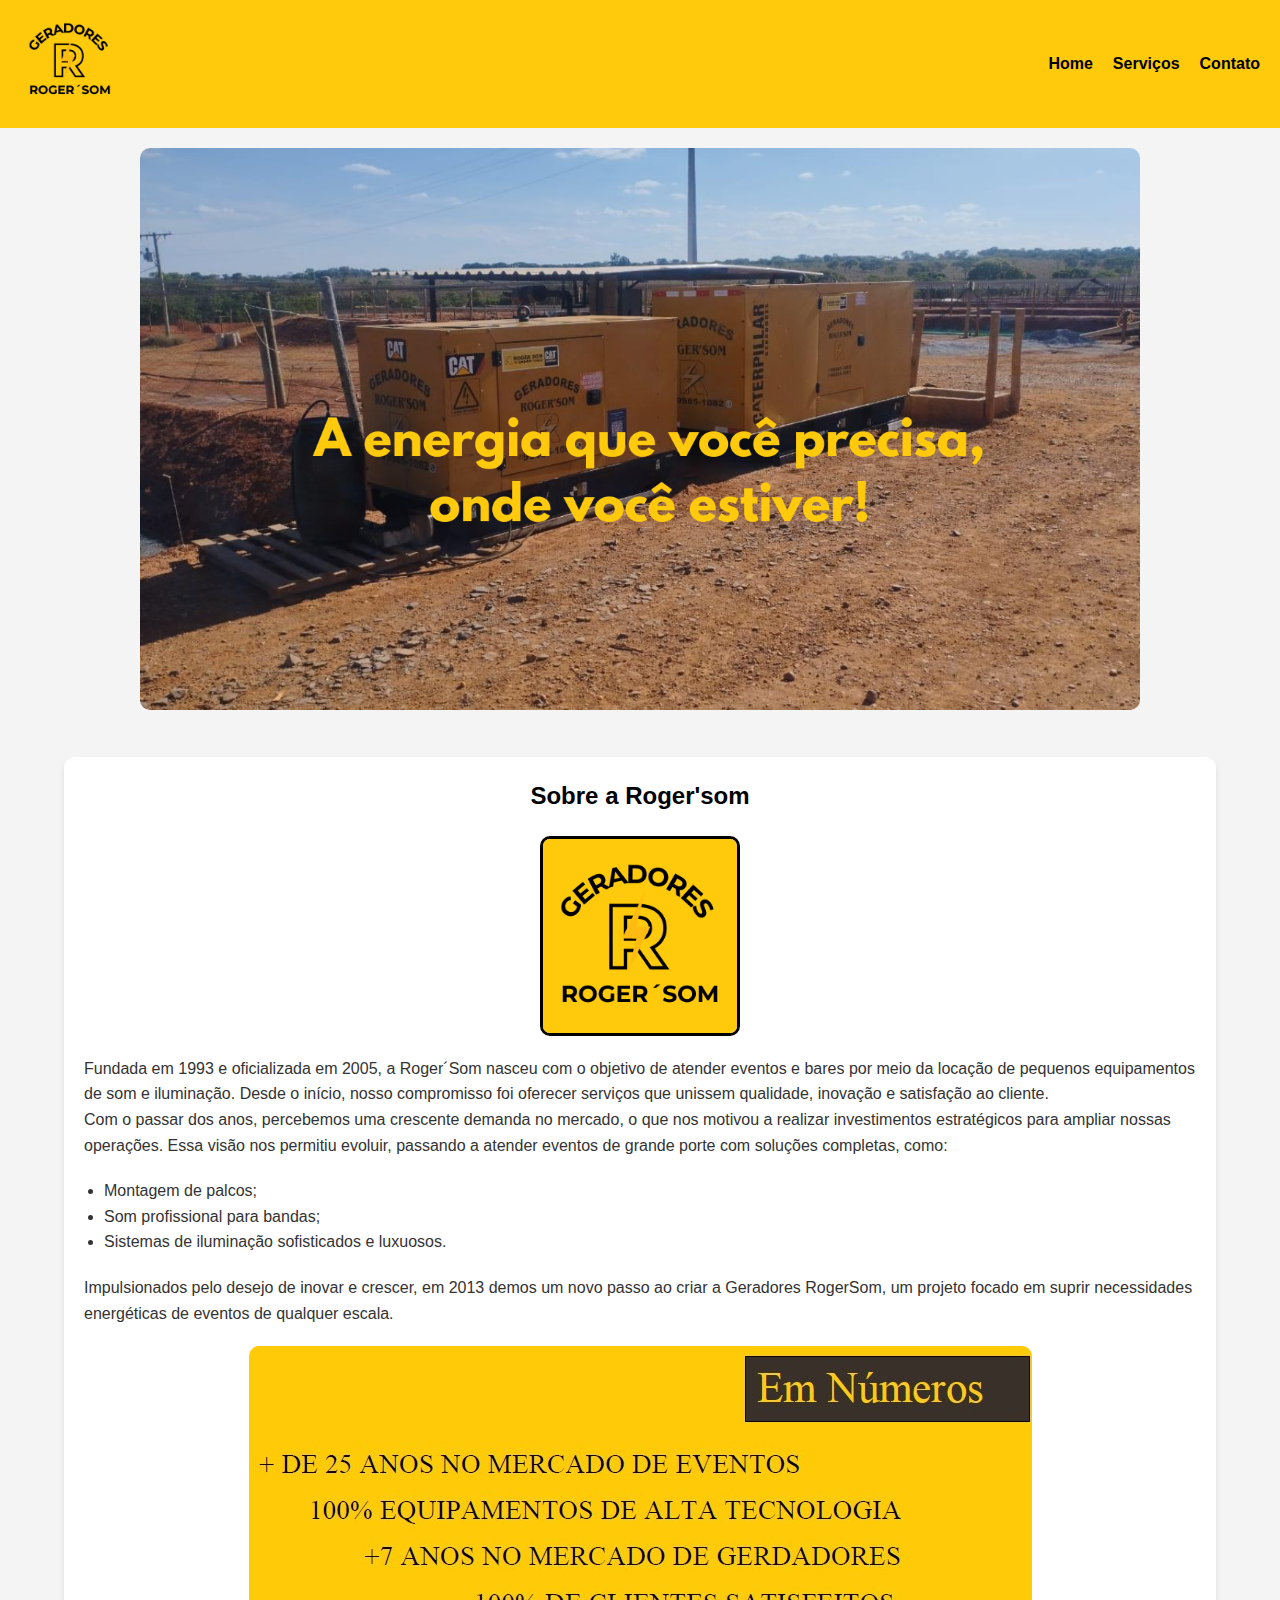
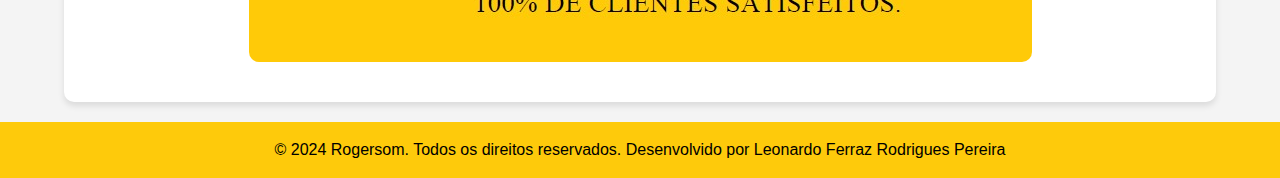
<file: rogersom/index.html>
<!DOCTYPE html>
<html lang="pt-BR">
<head>
    <meta charset="UTF-8">
    <meta name="viewport" content="width=device-width, initial-scale=1.0">
    <title>Rogersom - Geradores de Energia</title>
    <link rel="stylesheet" href="styles1.css">
</head>
<body>
    <header>
        <div class="logo">
            <img src="logo.png" alt="Logo da Rogersom" height="100" width="100">
        </div>
        <nav>
            <a href="index.html">Home</a>
            <a href="servicos.html">Serviços</a>
            <a href="contato.html">Contato</a>
        </nav>
    </header>

    <!-- Espaço para o Banner -->
    <div class="banner">
        <img src="banner1.png" alt="Banner da Rogersom">
    </div>

    <div class="container">
        <section id="sobre">
            <h2>Sobre a Roger'som</h2>
            <div class="logo2">
                <img src="logo.png" alt="Logo da Rogersom" height="200" width="200">
            </div>
            <div>
                <p>
                    Fundada em 1993 e oficializada em 2005, a Roger´Som nasceu com o objetivo de atender eventos e bares por meio da locação de pequenos equipamentos de som e iluminação. Desde o início, nosso compromisso foi oferecer serviços que unissem qualidade, inovação e satisfação ao cliente.
                </p>
                <p>
                    Com o passar dos anos, percebemos uma crescente demanda no mercado, o que nos motivou a realizar investimentos estratégicos para ampliar nossas operações. Essa visão nos permitiu evoluir, passando a atender eventos de grande porte com soluções completas, como:
                </p>
                <ul>
                    <li>Montagem de palcos;</li>
                    <li>Som profissional para bandas;</li>
                    <li>Sistemas de iluminação sofisticados e luxuosos.</li>
                </ul>
                <p>
                    Impulsionados pelo desejo de inovar e crescer, em 2013 demos um novo passo ao criar a Geradores RogerSom, um projeto focado em suprir necessidades energéticas de eventos de qualquer escala.
                </p>
            </div>
            <img src="sobre.jpg" alt="Imagem ilustrativa de geradores">
        </section>
    </div>

    <!-- Botão de seta para o topo -->
    <button id="scrollTopBtn" title="Voltar ao topo">&#8679;</button>

    <footer>
        <p>&copy; 2024 Rogersom. Todos os direitos reservados. Desenvolvido por Leonardo Ferraz Rodrigues Pereira</p>
    </footer>

    <script src="script_plugins.js"></script>
</body>
</html>
</file>
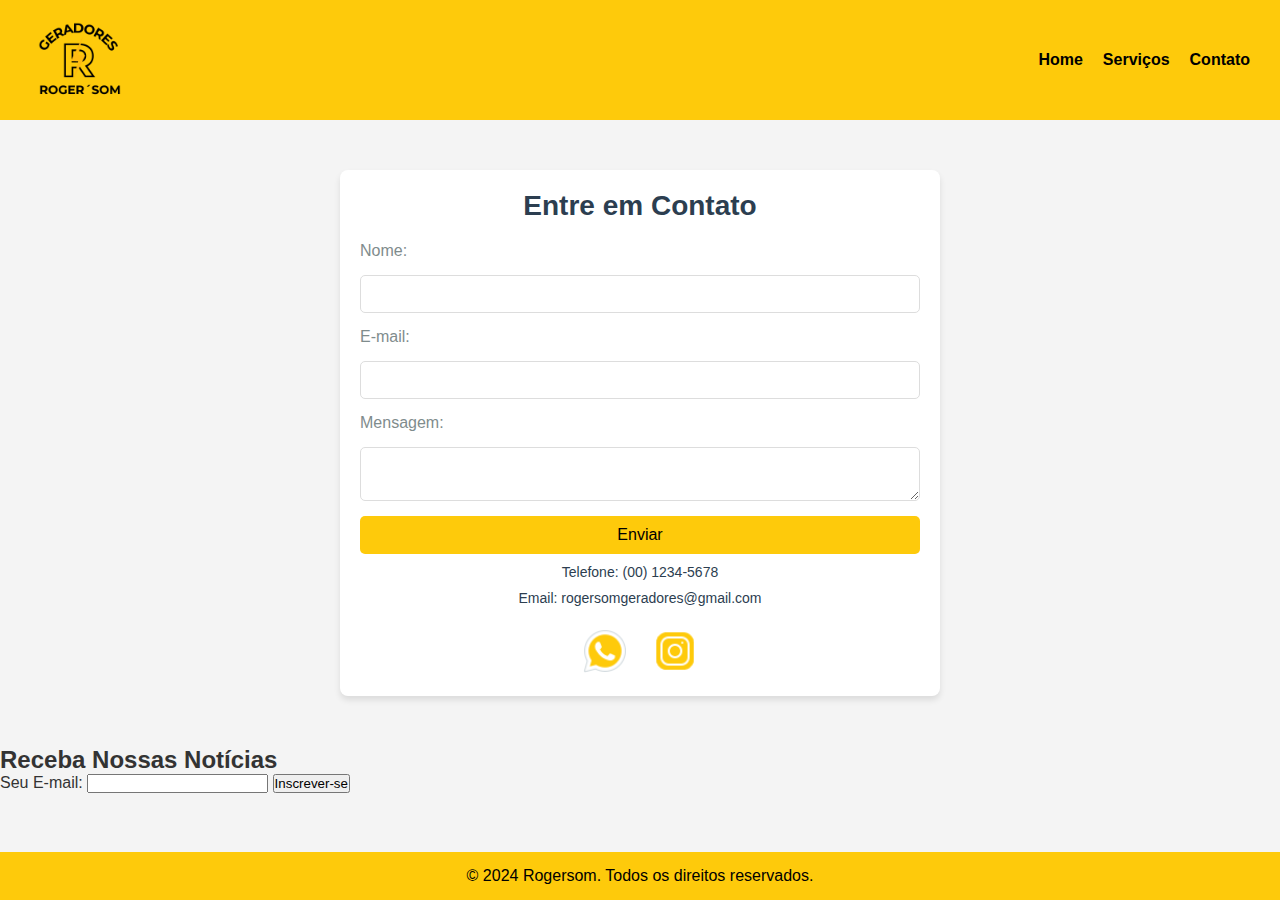
<file: rogersom/contato.html>
<!DOCTYPE html>
<html lang="pt-BR">
<head>
    <meta charset="UTF-8">
    <meta name="viewport" content="width=device-width, initial-scale=1.0">
    <title>Rogersom - Geradores de Energia</title>
    <link rel="stylesheet" href="stylescontato.css">
</head>
<body>
    <div class="wrapper">
        <header>
            <div class="logo">
                <img src="logo.png" alt="Logo da Rogersom" height="100" width="100">
            </div>
            <nav>
                <a href="index.html">Home</a>
                <a href="servicos.html">Serviços</a>
                <a href="contato.html">Contato</a>
            </nav>
        </header>

        <section id="contato">
            <h2>Entre em Contato</h2>
            <form id="contatoForm" method="POST">
                <label for="nome">Nome:</label>
                <input type="text" id="nome" name="nome" required>
                <label for="email">E-mail:</label>
                <input type="email" id="email" name="email" required>
                <label for="mensagem">Mensagem:</label>
                <textarea id="mensagem" name="mensagem" required></textarea>
                <button type="submit">Enviar</button>
            </form>

            <p>Telefone: (00) 1234-5678</p>
            <p>Email: rogersomgeradores@gmail.com</p>
            <div class="contato-icons">
                <a href="https://wa.me/seunumerodetelefone" target="_blank">
                    <img src="whatsapp.png" alt="Ícone do WhatsApp">
                </a>
                <a href="https://instagram.com/geradores_rogersom" target="_blank">
                    <img src="instagram.png" alt="Ícone do Instagram">
                </a>
            </div>

            
            
            </section>

        <section id="newsletter">
                <h2>Receba Nossas Notícias</h2>
                <form action="salvar_email.php" method="POST">
                    <label for="email_news">Seu E-mail:</label>
                    <input type="email" id="email_news" name="email_news" required>
                    <button type="submit">Inscrever-se</button>
                </form>
            </section>


        </section>
    </div>

    <footer>
        <p>&copy; 2024 Rogersom. Todos os direitos reservados.</p>
    </footer>

    <script src="script.js"></script>
</body>
</html>
</file>
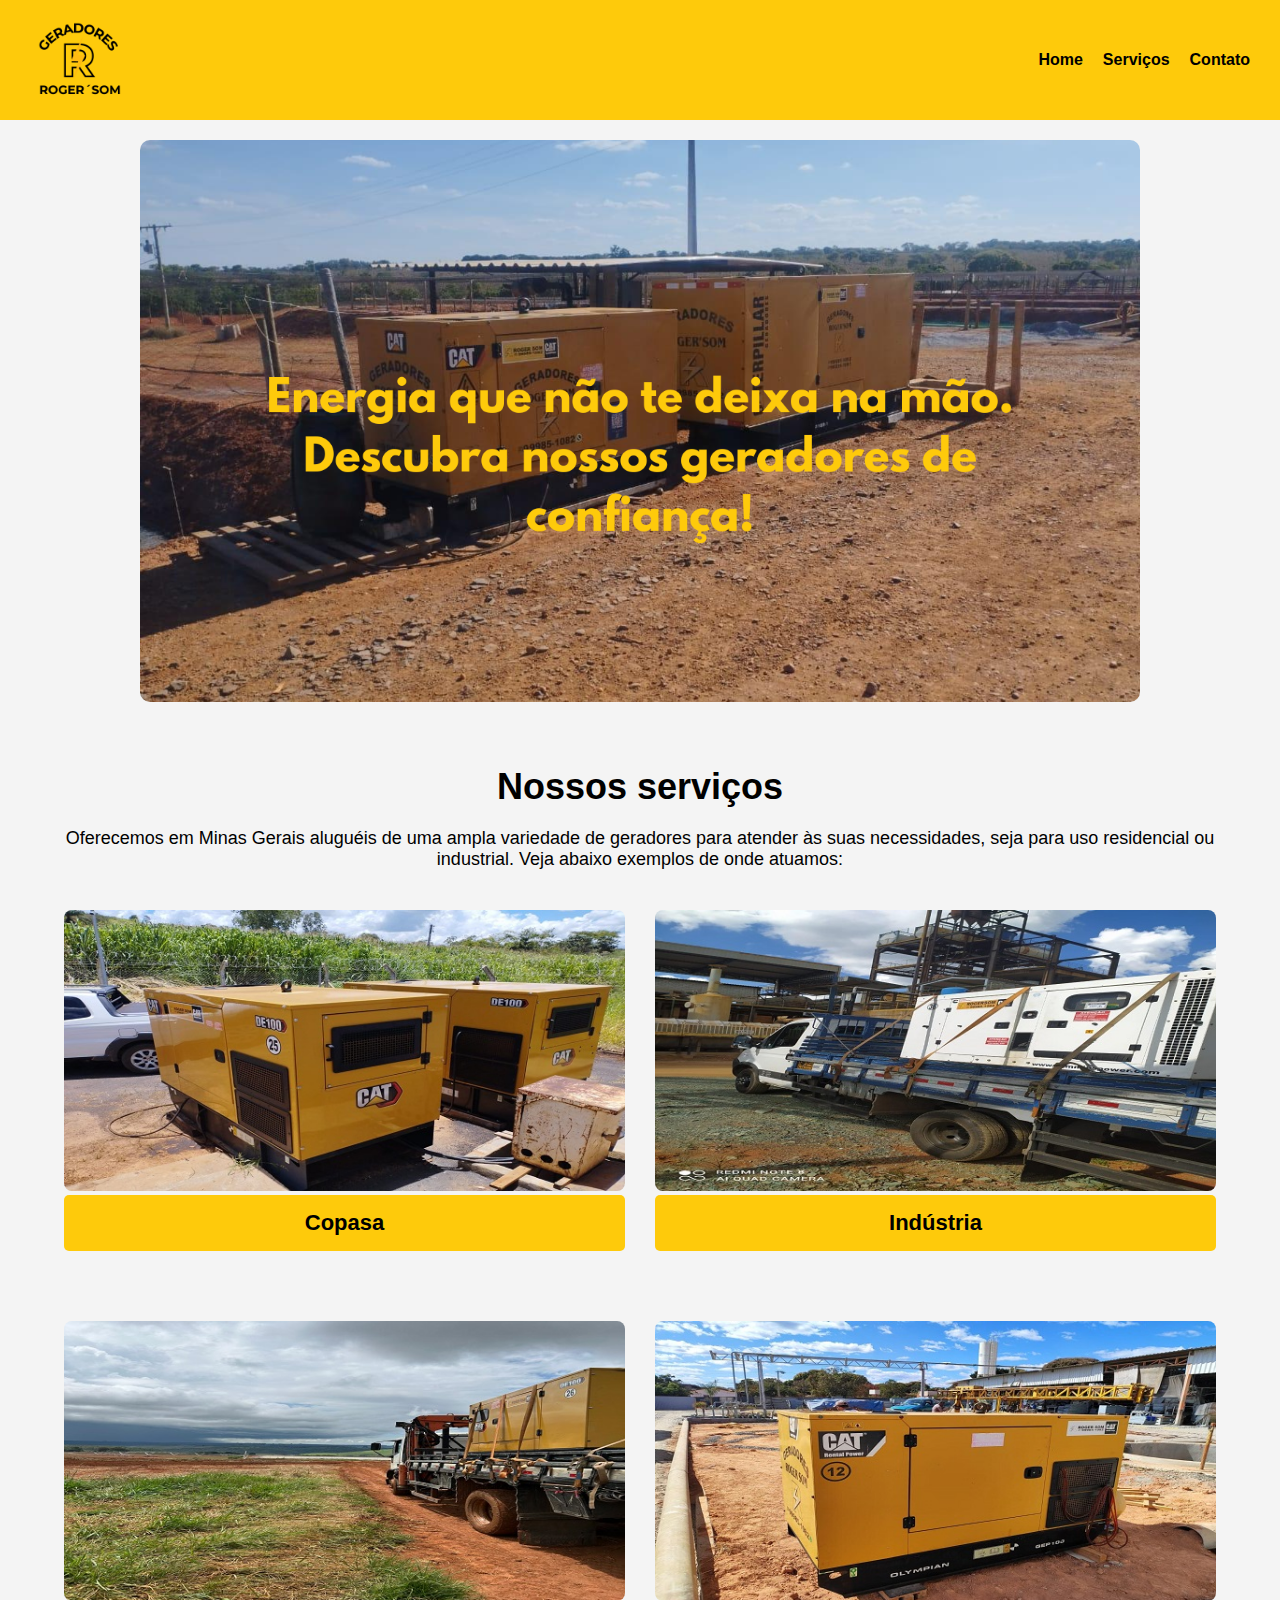
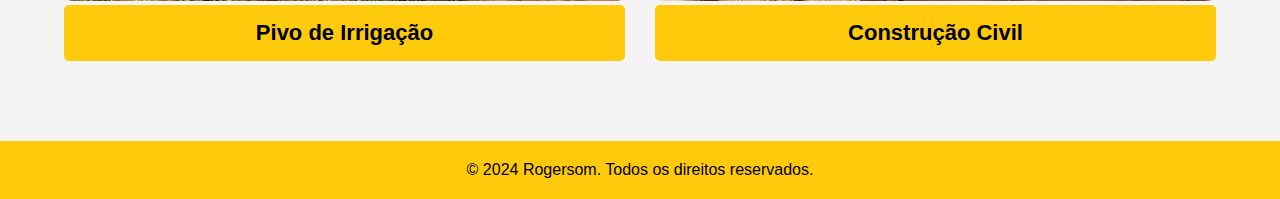
<file: rogersom/servicos.html>
<!DOCTYPE html>
<html lang="pt-BR">
<head>
    <meta charset="UTF-8">
    <meta name="viewport" content="width=device-width, initial-scale=1.0">
    <title>Rogersom - Geradores de Energia</title>
    <link rel="stylesheet" href="styleservices.css">
</head>
<body>
    <header>
        <div class="logo">
            <img src="logo.png" alt="Logo da Rogersom" height="100" width="100">
        </div>
        <nav>
            <a href="index.html">Home</a>
            <a href="servicos.html">Serviços</a>
            <a href="contato.html">Contato</a>
        </nav>
    </header>

    <!-- Espaço para o Banner -->
    <div class="banner">
        <img src="banner_servicos.png" alt="Banner da Rogersom">
    </div>

    <section id="produtos">
        <h2>Nossos serviços</h2>
        <p>Oferecemos em Minas Gerais aluguéis de uma ampla variedade de geradores para atender às suas necessidades, seja para uso residencial ou industrial. Veja abaixo exemplos de onde atuamos: </p>
        
        <div class="product-wrapper">
            <div class="product">
                <img src="gerador 1.jpeg" alt="Imagem de nossos produtos">
                <h3>Copasa</h3>
            </div>
            <div class="product">
                <img src="gerador 2.jpeg" alt="Imagem de nossos produtos">
                <h3>Indústria</h3>
            </div>
            <div class="product">
                <img src="gerador 3.jpeg" alt="Imagem de nossos produtos">
                <h3>Pivo de Irrigação</h3>
            </div>
            <div class="product">
                <img src="gerador 4.jpeg" alt="Imagem de nossos produtos">
                <h3>Construção Civil</h3>
            </div>
        </div>
    </section>

    <!-- Botão de seta para o topo -->
    <button id="scrollTopBtn" title="Voltar ao topo">&#8679;</button>

    <footer>
        <p>&copy; 2024 Rogersom. Todos os direitos reservados.</p>
    </footer>

    <script src="script_plugins.js"></script>

</body>
</html>
</file>
<file: rogersom/styles1.css>
/* Reset básico */
* {
    margin: 0;
    padding: 0;
    box-sizing: border-box;
}

body {
    font-family: Arial, sans-serif;
    color: #333;
    line-height: 1.6;
    background-color: #f4f4f4;
}

/* Header */
header {
    display: flex;
    flex-wrap: wrap; /* Permite quebrar linha em telas menores */
    align-items: center;
    justify-content: space-between;
    width: 100%;
    background-color: #feca0b;
    padding: 10px 20px;
    color: #000;
}

header .logo img {
    max-width: 100%;
    height: auto; /* Mantém proporção */
}

header nav {
    display: flex;
    flex-wrap: wrap; /* Ajusta links em telas menores */
    gap: 20px;
}

header nav a {
    text-decoration: none;
    color: #000;
    font-weight: bold;
    font-size: 16px;
}

header nav a:hover {
    text-decoration: none;
}

/* Banner */
.banner {
    text-align: center;
}

.banner img {
    width: 100%; /* O banner ocupa a largura total */
    max-width: 1000px;
    margin: 20px auto;
    border-radius: 10px;
}

/* Container Geral */
.container {
    max-width: 1200px;
    width: 90%;
    background: #fff;
    margin: 20px auto;
    padding: 20px;
    border-radius: 10px;
    box-shadow: 0 4px 6px rgba(0, 0, 0, 0.1);
}

#sobre h2 {
    text-align: center;
    color: #000;
    margin-bottom: 20px;
}

#sobre .logo2 img {
    display: block;
    margin: 20px auto;
    max-width: 100%; /* Garante responsividade */
    height: auto; /* Mantém proporção */
    border: 3px solid #000;
}

#sobre ul {
    list-style: disc;
    margin: 20px auto;
    padding-left: 20px;
}

#sobre img {
    max-width: 100%; /* Responsivo */
    height: auto;
    margin: 20px auto;
    border-radius: 10px;
    display: block;
}

/* Footer */
footer {
    width: 100%;
    background-color: #feca0b;
    color: #000;
    text-align: center;
    padding: 15px 0;
}

/* Botão de scroll para o topo */
#scrollTopBtn {
    display: none; /* Inicialmente invisível */
    position: fixed;
    bottom: 20px;
    right: 20px;
    z-index: 100;
    background-color: #feca0b;
    color: #000;
    border: none;
    padding: 10px 15px;
    border-radius: 50%; /* Redondo */
    cursor: pointer;
    box-shadow: 0 4px 6px rgba(0, 0, 0, 0.2);
    font-size: 24px; /* Ajuste o tamanho da seta */
    text-align: center;
}

/* Animação ao passar o mouse */
#scrollTopBtn:hover {
    background-color: #dca005;
    transform: scale(1.1);
}

/* Estilização do botão "Carregar Mais Sobre Nós" */
.styled-button {
    display: block; /* Para centralizar */
    margin: 20px auto; /* Margem automática para centralização horizontal */
    padding: 10px 20px;
    background-color: #feca0b; /* Cor amarela combinando com o header e footer */
    color: #000; /* Texto preto para contraste */
    font-size: 16px;
    font-weight: bold;
    border: none;
    border-radius: 5px; /* Arredondamento dos cantos */
    cursor: pointer;
    box-shadow: 0 4px 6px rgba(0, 0, 0, 0.1);
    transition: transform 0.2s, background-color 0.3s;
}

/* Efeito de hover no botão */
.styled-button:hover {
    background-color: #dca005; /* Tom mais escuro de amarelo no hover */
    transform: scale(1.05); /* Leve aumento no hover */
}

/* Responsividade para o botão em telas menores */
@media (max-width: 480px) {
    .styled-button {
        font-size: 14px; /* Texto menor em dispositivos pequenos */
        padding: 8px 15px; /* Ajusta o tamanho do botão */
    }
}




/* Responsividade */
@media (max-width: 768px) {
    #scrollTopBtn {
        bottom: 15px;
        right: 15px;
        padding: 8px 12px;
        font-size: 20px; /* Reduz o tamanho em dispositivos menores */
    }
}

@media (max-width: 1024px) {

    header nav {
        flex-direction: column;
        gap: 10px;
        align-items: center;
    }

    header nav a {
        font-size: 14px;
    }

    .banner img {
        width: 90%; /* Reduz tamanho do banner */
    }

    .container {
        width: 95%; /* Reduz margens laterais */
    }

}

@media (max-width: 480px) {
    header nav {
        flex-direction: column;
        gap: 10px;
        align-items: center;
    }

    header nav a {
        font-size: 14px;
    }

    header .logo img {
        max-width: 80px; /* Reduz o tamanho da logo */
    }

    .banner img {
        width: 100%; /* O banner ocupa toda a largura */
    }

    #scrollTopBtn {
        padding: 8px 10px; /* Reduz tamanho do botão */
    }

    footer {
        font-size: 14px; /* Ajusta fonte no footer */
    }
}
</file>
<file: rogersom/stylescontato.css>
/* Reset de margem e padding */
* {
    margin: 0;
    padding: 0;
    box-sizing: border-box;
}

/* Corpo e fonte */
body {
    font-family: Arial, sans-serif;
    background-color: #f4f4f4;
    color: #333;
    display: flex;
    flex-direction: column;
    height: 100vh; /* Garante que o body ocupe toda a altura */
}

.wrapper {
    flex: 1; /* Garante que o conteúdo principal ocupe o espaço restante */
}

/* Estilo do cabeçalho */
header {
    display: flex;
    align-items: center;
    justify-content: space-between;
    width: 100%;
    background-color: #feca0b;
    padding: 10px 30px;
    color: #000;
    flex-wrap: wrap;
}

header .logo {
    margin-right: 20px;
}

header .logo img {
    max-width: 100px;
    display: block;
}

header nav {
    display: flex;
    gap: 20px;
    flex-wrap: wrap;
}

header nav a {
    text-decoration: none;
    color: #000;
    font-weight: bold;
    font-size: 16px;
}


/* Seção de contato */
#contato {
    max-width: 600px;
    margin: 50px auto;
    padding: 20px;
    background-color: #fff;
    border-radius: 8px;
    box-shadow: 0 4px 6px rgba(0, 0, 0, 0.1);
}

#contato h2 {
    text-align: center;
    font-size: 28px;
    margin-bottom: 20px;
    color: #2c3e50;
}

/* Estilo do formulário */
#contato form {
    display: flex;
    flex-direction: column;
    gap: 15px;
}

#contato form label {
    font-size: 16px;
    color: #7f8c8d;
}

#contato form input,
#contato form textarea {
    width: 100%;
    padding: 10px;
    font-size: 14px;
    border: 1px solid #ddd;
    border-radius: 5px;
    outline: none;
    transition: border-color 0.3s;
}

#contato form input:focus,
#contato form textarea:focus {
    border-color: #feca0b;
}

#contato form button {
    background-color: #feca0b;
    color: #000;
    font-size: 16px;
    padding: 10px;
    border: none;
    border-radius: 5px;
    cursor: pointer;
    transition: background-color 0.3s;
}

#contato form button:hover {
    background-color: #e5b209;
}

/* Informações de contato */
#contato p {
    text-align: center;
    font-size: 14px;
    color: #2c3e50;
    margin-top: 10px;
}

/* Ícones de contato */
#contato .contato-icons {
    display: flex;
    justify-content: center;
    gap: 20px;
    margin-top: 20px;
}

#contato .contato-icons a {
    display: inline-block;
    width: 50px;
    height: 50px;
}

#contato .contato-icons img {
    width: 100%;
    height: auto;
    transition: transform 0.3s;
}

#contato .contato-icons img:hover {
    transform: scale(1.1);
}

/* Footer */
footer {
    width: 100%;
    background-color: #feca0b;
    color: #000;
    text-align: center;
    padding: 15px 0;
}

/* Responsividade */
@media (max-width: 768px) {
    header nav {
        flex-direction: column;
        gap: 10px;
        align-items: center;
    }

    header nav a {
        font-size: 14px;
    }

    

    #contato {
        margin: 20px;
        padding: 15px;
    }

    #contato h2 {
        font-size: 24px;
    }

    #contato form input,
    #contato form textarea {
        font-size: 12px;
    }

    #contato form button {
        font-size: 14px;
    }

    #contato .contato-icons a {
        width: 40px;
        height: 40px;
    }
}

@media (max-width: 480px) {
    header nav a {
        font-size: 12px;
    }

    #contato h2 {
        font-size: 20px;
    }

    #contato form input,
    #contato form textarea {
        padding: 8px;
    }

    #contato form button {
        padding: 8px;
    }

    #contato .contato-icons a {
        width: 30px;
        height: 30px;
    }
}
</file>
<file: rogersom/styleservices.css>
/* Reset de margem e padding */
* {
    margin: 0;
    padding: 0;
    box-sizing: border-box;
}

/* Corpo e fonte */
body {
    font-family: Arial, sans-serif;
    background-color: #f4f4f4;
    color: #000;
}

/* Estilo do header */
header {
    display: flex;
    flex-wrap: wrap; /* Permite que o conteúdo se ajuste em telas menores */
    align-items: center;
    justify-content: space-between; /* Alinha logo e links à esquerda */
    width: 100%;
    background-color: #feca0b;
    padding: 10px 30px; /* Espaço interno para afastar o conteúdo das bordas */
    color: #000;
}

header .logo {
    margin-right: 20px; /* Afastamento entre a logo e os links */
}

header .logo img {
    max-width: 100px;
    display: block;
}

header nav {
    display: flex;
    gap: 20px; /* Espaçamento entre os links */
}

header nav a {
    text-decoration: none;
    color: #000;
    font-weight: bold;
    font-size: 16px;
}

header nav a:hover {
    text-decoration: none;
}

.banner {
    text-align: center; /* Centraliza o banner */
}

/* Banner */
.banner img {
    width: 100%; /* O banner ocupa a largura total */
    max-width: 1000px; /* Limita a largura máxima */
    margin: 20px auto;
    border-radius: 10px;
}

/* Estilo da seção Nossos serviços */
#produtos {
    text-align: center;
    margin: 40px auto;
    max-width: 1200px;
    width: 90%; /* Adiciona margem para telas menores */
}

#produtos h2 {
    font-size: 36px;
    color: #000;
    margin-bottom: 20px;
}

#produtos p {
    font-size: 18px;
    color: #000;
    margin-bottom: 40px;
}

/* Container para as colunas de produtos */
#produtos .product-wrapper {
    display: flex;
    justify-content: space-between;
    gap: 30px; /* Espaçamento entre as colunas */
    flex-wrap: wrap;
    margin-top: 30px;
}

/* Cada produto (imagem + título) */
#produtos .product {
    position: relative;
    flex: 1 1 48%; /* Permite que cada coluna ocupe cerca de 50% da largura */
    text-align: center;
    margin-bottom: 30px; /* Adiciona margem entre as colunas em telas pequenas */
}

/* Título sobre as imagens */
#produtos .product h3 {
    background-color: #feca0b;
    color: #000;
    padding: 15px;
    font-size: 22px;
    font-weight: bold;
    border-radius: 5px;
    margin-bottom: 10px; /* Espaço entre o título e a imagem */
}

/* Imagens maiores */
#produtos .product img {
    width: 100%;
    height: auto;
    max-height: 400px; /* Aumenta o tamanho das imagens */
    border-radius: 8px;
    object-fit: cover; /* Garante que a imagem cubra o espaço sem distorção */
}

/* Responsividade para dispositivos móveis */
@media (max-width: 768px) {
    #produtos .product-wrapper {
        flex-direction: column;
        align-items: center;
    }

    #produtos .product {
        max-width: 100%;  /* Imagens ocupando 100% da largura em dispositivos móveis */
        margin-bottom: 30px;
    }

    #produtos h2 {
        font-size: 28px;
    }

    #produtos p {
        font-size: 16px;
    }

    header nav {
        flex-direction: column;
        gap: 10px;
        align-items: center;
    }

    header nav a {
        font-size: 14px;
    }

    .banner img {
        width: 100%;
    }
}

/* Botão de scroll para o topo */
#scrollTopBtn {
    display: none; /* Inicialmente invisível */
    position: fixed;
    bottom: 20px;
    right: 20px;
    z-index: 100;
    background-color: #feca0b;
    color: #000;
    border: none;
    padding: 10px 15px;
    border-radius: 50%; /* Redondo */
    cursor: pointer;
    box-shadow: 0 4px 6px rgba(0, 0, 0, 0.2);
    font-size: 24px; /* Ajuste o tamanho da seta */
    text-align: center;
}

/* Animação ao passar o mouse */
#scrollTopBtn:hover {
    background-color: #dca005;
    transform: scale(1.1);
}

/* Estilo do footer */
footer {
    text-align: center;
    background-color: #feca0b;
    color: #000;
    padding: 20px;
    position: relative;
    bottom: 0;
    width: 100%;
}
</file>
